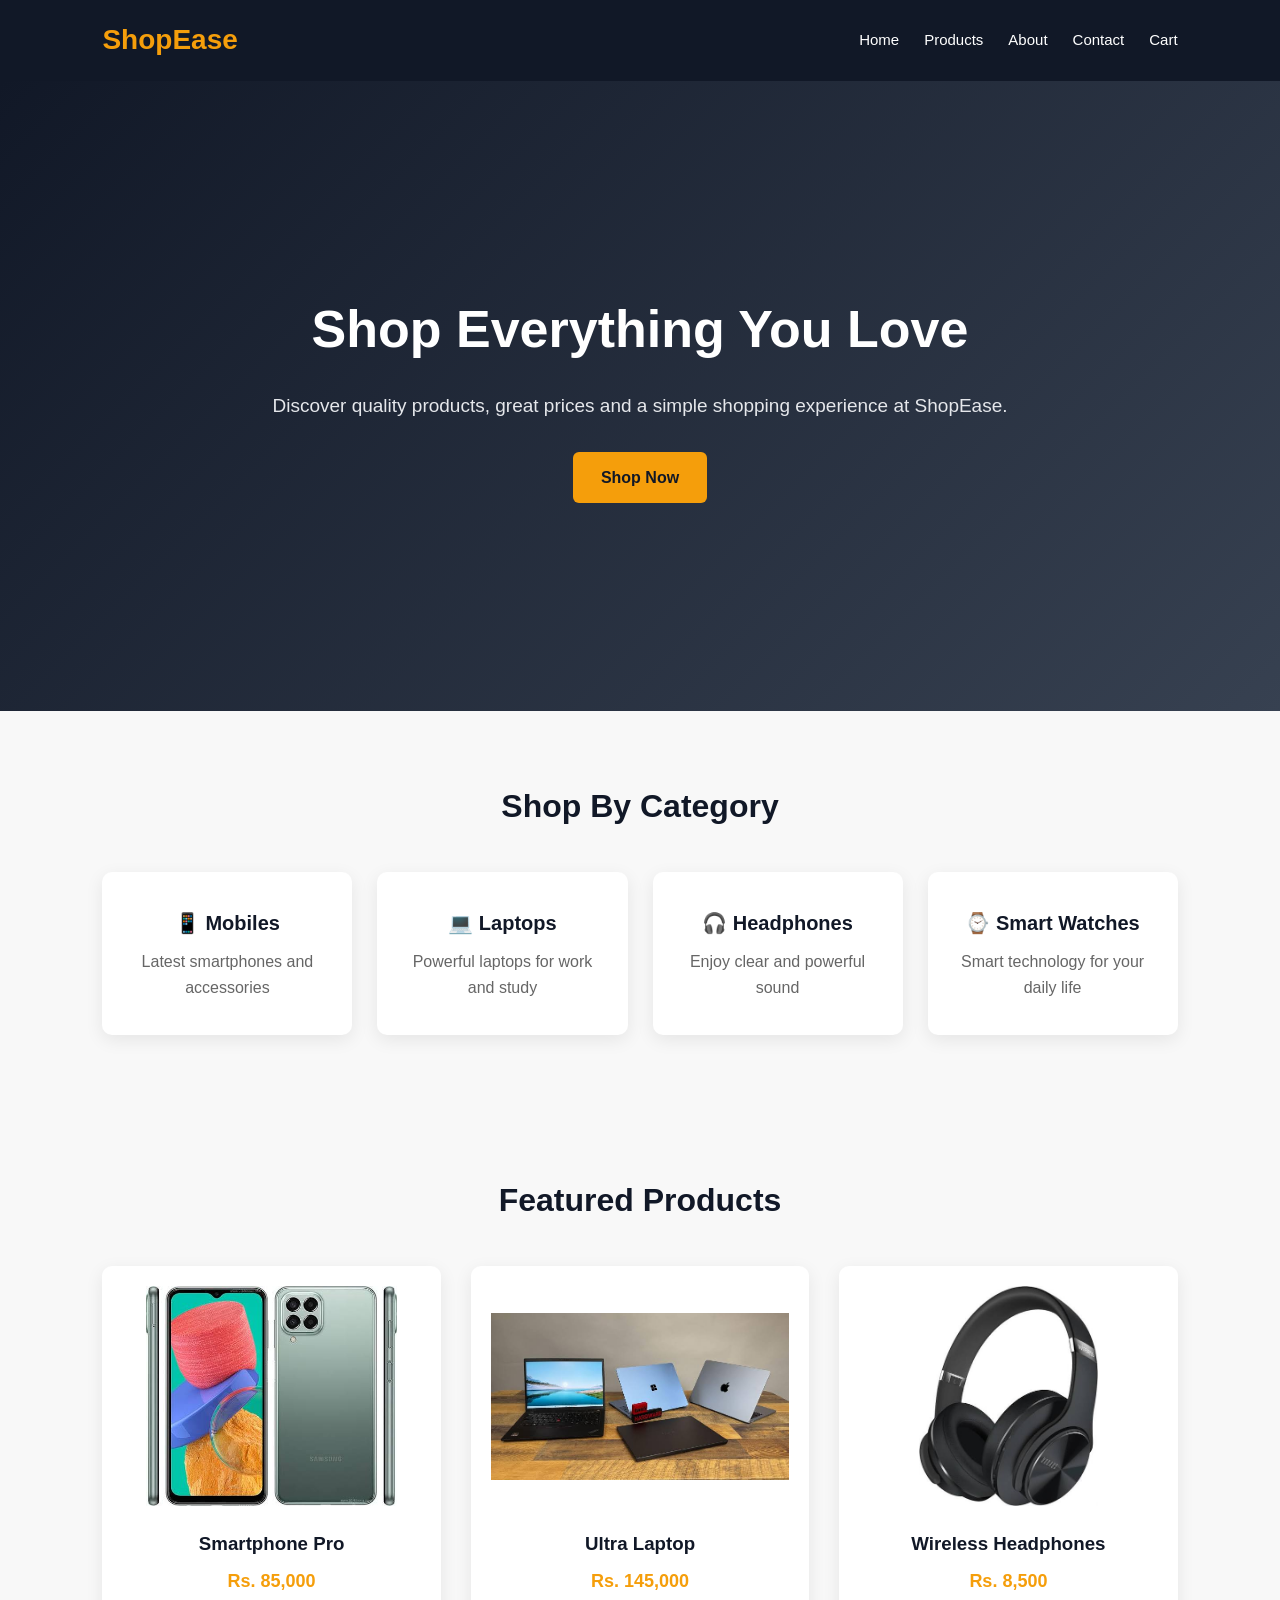
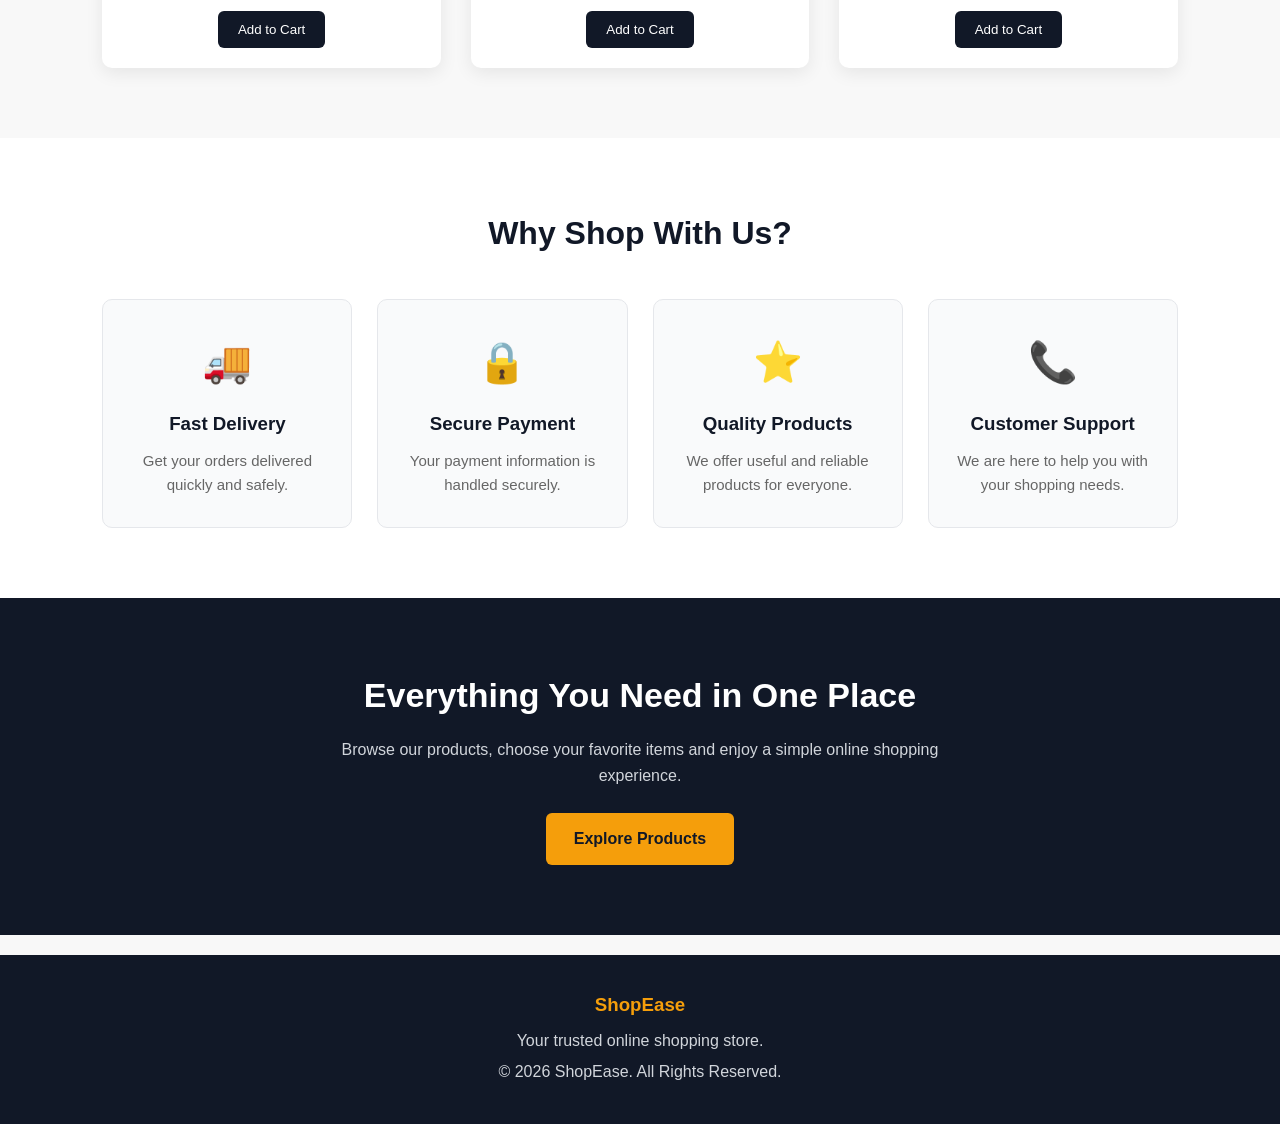
<file: index.html>
<!DOCTYPE html>
<html lang="en">
<head>
    <meta charset="UTF-8">
    <meta name="viewport" content="width=device-width, initial-scale=1.0">
    <title>ShopEase - Online Shopping</title>
    <link rel="stylesheet" href="style.css">
</head>

<body>

    <!-- Navigation -->
    <nav class="navbar">
        <h1>ShopEase</h1>

        <div class="nav-links">
            <a href="index.html">Home</a>
            <a href="products.html">Products</a>
            <a href="about.html">About</a>
            <a href="contact.html">Contact</a>
            <a href="cart.html">Cart</a>
        </div>
    </nav>


    <!-- Hero Section -->
    <section class="hero">
        <div class="hero-content">
            <h2>Shop Everything You Love</h2>

            <p>
                Discover quality products, great prices and a simple
                shopping experience at ShopEase.
            </p>

            <a href="products.html" class="btn">Shop Now</a>
        </div>
    </section>


    <!-- Shop By Category -->
    <section class="categories">
        <h2>Shop By Category</h2>

        <div class="category-grid">

            <div class="category-card" onclick="openCategory('mobile')">
                <h3>📱 Mobiles</h3>
                <p>Latest smartphones and accessories</p>
            </div>

            <div class="category-card" onclick="openCategory('laptop')">
                <h3>💻 Laptops</h3>
                <p>Powerful laptops for work and study</p>
            </div>

            <div class="category-card" onclick="openCategory('headphone')">
                <h3>🎧 Headphones</h3>
                <p>Enjoy clear and powerful sound</p>
            </div>

            <div class="category-card" onclick="openCategory('watch')">
                <h3>⌚ Smart Watches</h3>
                <p>Smart technology for your daily life</p>
            </div>

        </div>
    </section>


    <!-- Featured Products -->
    <section class="products">
        <h2>Featured Products</h2>

        <div class="product-grid">

            <div class="product-card">
                <img src="product_images/smartphone.jfif"
                     alt="Smartphone Pro">

                <h3>Smartphone Pro</h3>

                <p>Rs. 85,000</p>

                <button onclick="addToCart(
                    'Smartphone Pro',
                    85000,
                    'product_images/smartphone.jfif'
                )">
                    Add to Cart
                </button>
            </div>


            <div class="product-card">
                <img src="product_images/laptop.jfif"
                     alt="Ultra Laptop">

                <h3>Ultra Laptop</h3>

                <p>Rs. 145,000</p>

                <button onclick="addToCart(
                    'Ultra Laptop',
                    145000,
                    'product_images/laptop.jfif'
                )">
                    Add to Cart
                </button>
            </div>


            <div class="product-card">
                <img src="product_images/Headphone.jfif"
                     alt="Wireless Headphones">

                <h3>Wireless Headphones</h3>

                <p>Rs. 8,500</p>

                <button onclick="addToCart(
                    'Wireless Headphones',
                    8500,
                    'product_images/Headphone.jfif'
                )">
                    Add to Cart
                </button>
            </div>

        </div>
    </section>


    <!-- Why Shop With Us -->
    <section class="why-shop">
        <h2>Why Shop With Us?</h2>

        <div class="why-grid">

            <div class="why-card">
                <div class="why-icon">🚚</div>
                <h3>Fast Delivery</h3>
                <p>
                    Get your orders delivered quickly and safely.
                </p>
            </div>


            <div class="why-card">
                <div class="why-icon">🔒</div>
                <h3>Secure Payment</h3>
                <p>
                    Your payment information is handled securely.
                </p>
            </div>


            <div class="why-card">
                <div class="why-icon">⭐</div>
                <h3>Quality Products</h3>
                <p>
                    We offer useful and reliable products for everyone.
                </p>
            </div>


            <div class="why-card">
                <div class="why-icon">📞</div>
                <h3>Customer Support</h3>
                <p>
                    We are here to help you with your shopping needs.
                </p>
            </div>

        </div>
    </section>


    <!-- Simple Shopping Message -->
    <section class="shopping-message">
        <h2>Everything You Need in One Place</h2>

        <p>
            Browse our products, choose your favorite items and
            enjoy a simple online shopping experience.
        </p>

        <a href="products.html" class="btn">Explore Products</a>
    </section>


    <!-- Footer -->
    <footer>
        <h3>ShopEase</h3>

        <p>Your trusted online shopping store.</p>

        <p>© 2026 ShopEase. All Rights Reserved.</p>
    </footer>


    <script src="script.js"></script>

</body>
</html>
</file>
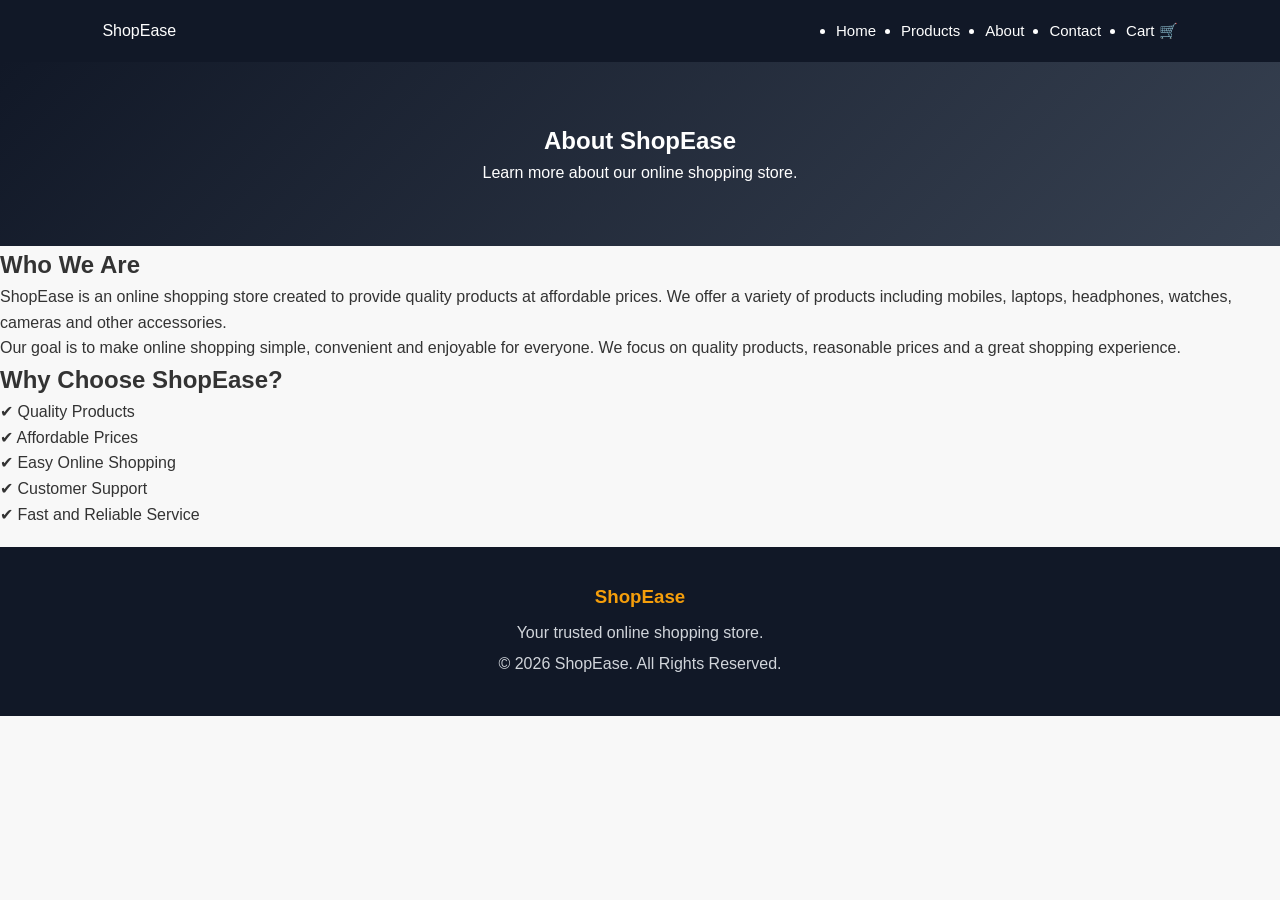
<file: about.html>
<!DOCTYPE html>
<html lang="en">
<head>
    <meta charset="UTF-8">
    <meta name="viewport" content="width=device-width, initial-scale=1.0">
    <title>ShopEase - About Us</title>
    <link rel="stylesheet" href="style.css">
</head>

<body>

    <!-- Navigation -->
    <header>
        <nav class="navbar">
            <div class="logo">ShopEase</div>

            <ul class="nav-links">
                <li><a href="index.html">Home</a></li>
                <li><a href="products.html">Products</a></li>
                <li><a href="about.html">About</a></li>
                <li><a href="contact.html">Contact</a></li>
                <li><a href="cart.html">Cart 🛒</a></li>
            </ul>
        </nav>
    </header>

    <!-- About Header -->
    <section class="page-header">
        <h1>About ShopEase</h1>
        <p>Learn more about our online shopping store.</p>
    </section>

    <!-- About Content -->
    <section class="about-store">

        <h2>Who We Are</h2>

        <p>
            ShopEase is an online shopping store created to provide
            quality products at affordable prices. We offer a variety
            of products including mobiles, laptops, headphones,
            watches, cameras and other accessories.
        </p>

        <p>
            Our goal is to make online shopping simple, convenient
            and enjoyable for everyone. We focus on quality products,
            reasonable prices and a great shopping experience.
        </p>

        <h2>Why Choose ShopEase?</h2>

        <p>
            ✔ Quality Products
        </p>

        <p>
            ✔ Affordable Prices
        </p>

        <p>
            ✔ Easy Online Shopping
        </p>

        <p>
            ✔ Customer Support
        </p>

        <p>
            ✔ Fast and Reliable Service
        </p>

    </section>

    <!-- Footer -->
    <footer>
        <h3>ShopEase</h3>
        <p>Your trusted online shopping store.</p>
        <p>© 2026 ShopEase. All Rights Reserved.</p>
    </footer>

</body>
</html>
</file>
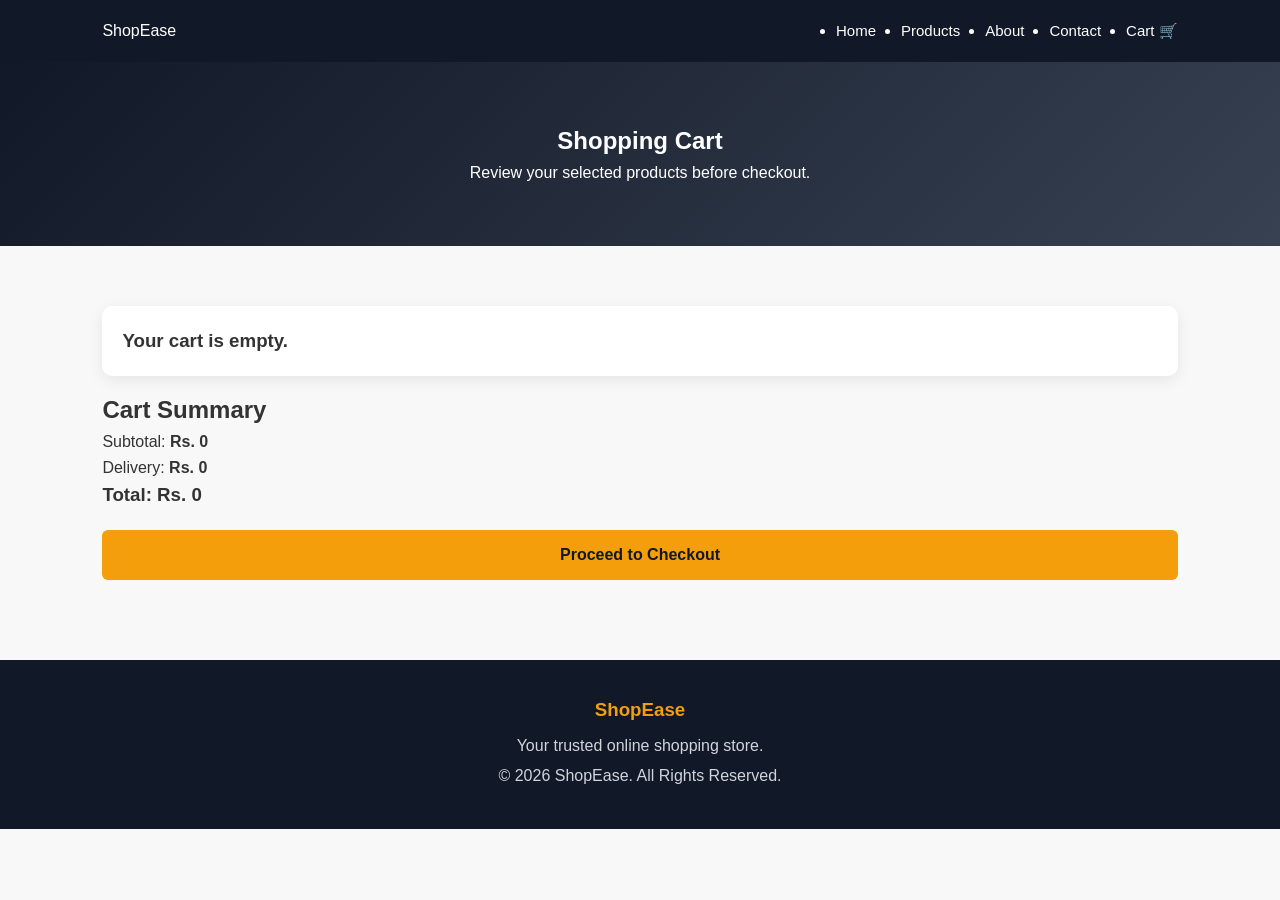
<file: cart.html>
<!DOCTYPE html>
<html lang="en">
<head>
    <meta charset="UTF-8">
    <meta name="viewport" content="width=device-width, initial-scale=1.0">
    <title>ShopEase - Shopping Cart</title>
    <link rel="stylesheet" href="style.css">
</head>

<body>

    <!-- Navigation -->
    <header>
        <nav class="navbar">
            <div class="logo">ShopEase</div>

            <ul class="nav-links">
                <li><a href="index.html">Home</a></li>
                <li><a href="products.html">Products</a></li>
                <li><a href="about.html">About</a></li>
                <li><a href="contact.html">Contact</a></li>
                <li><a href="cart.html">Cart 🛒</a></li>
            </ul>
        </nav>
    </header>

    <!-- Cart Header -->
    <section class="page-header">
        <h1>Shopping Cart</h1>
        <p>Review your selected products before checkout.</p>
    </section>

    <!-- Cart Section -->
    <section class="cart-section">

        <div id="cart-items"></div>

        <!-- Cart Total -->
        <div class="cart-total">

            <h2>Cart Summary</h2>

            <p>
                Subtotal:
                <strong id="subtotal">Rs. 0</strong>
            </p>

            <p>
                Delivery:
                <strong id="delivery">Rs. 500</strong>
            </p>

            <h3>
                Total:
                <span id="total">Rs. 500</span>
            </h3>

            <a href="checkout.html" class="checkout-btn">
                Proceed to Checkout
            </a>

        </div>

    </section>

    <!-- Footer -->
    <footer>
        <h3>ShopEase</h3>
        <p>Your trusted online shopping store.</p>
        <p>© 2026 ShopEase. All Rights Reserved.</p>
    </footer>

    <!-- JavaScript -->
    <script src="script.js"></script>

</body>
</html>
</file>
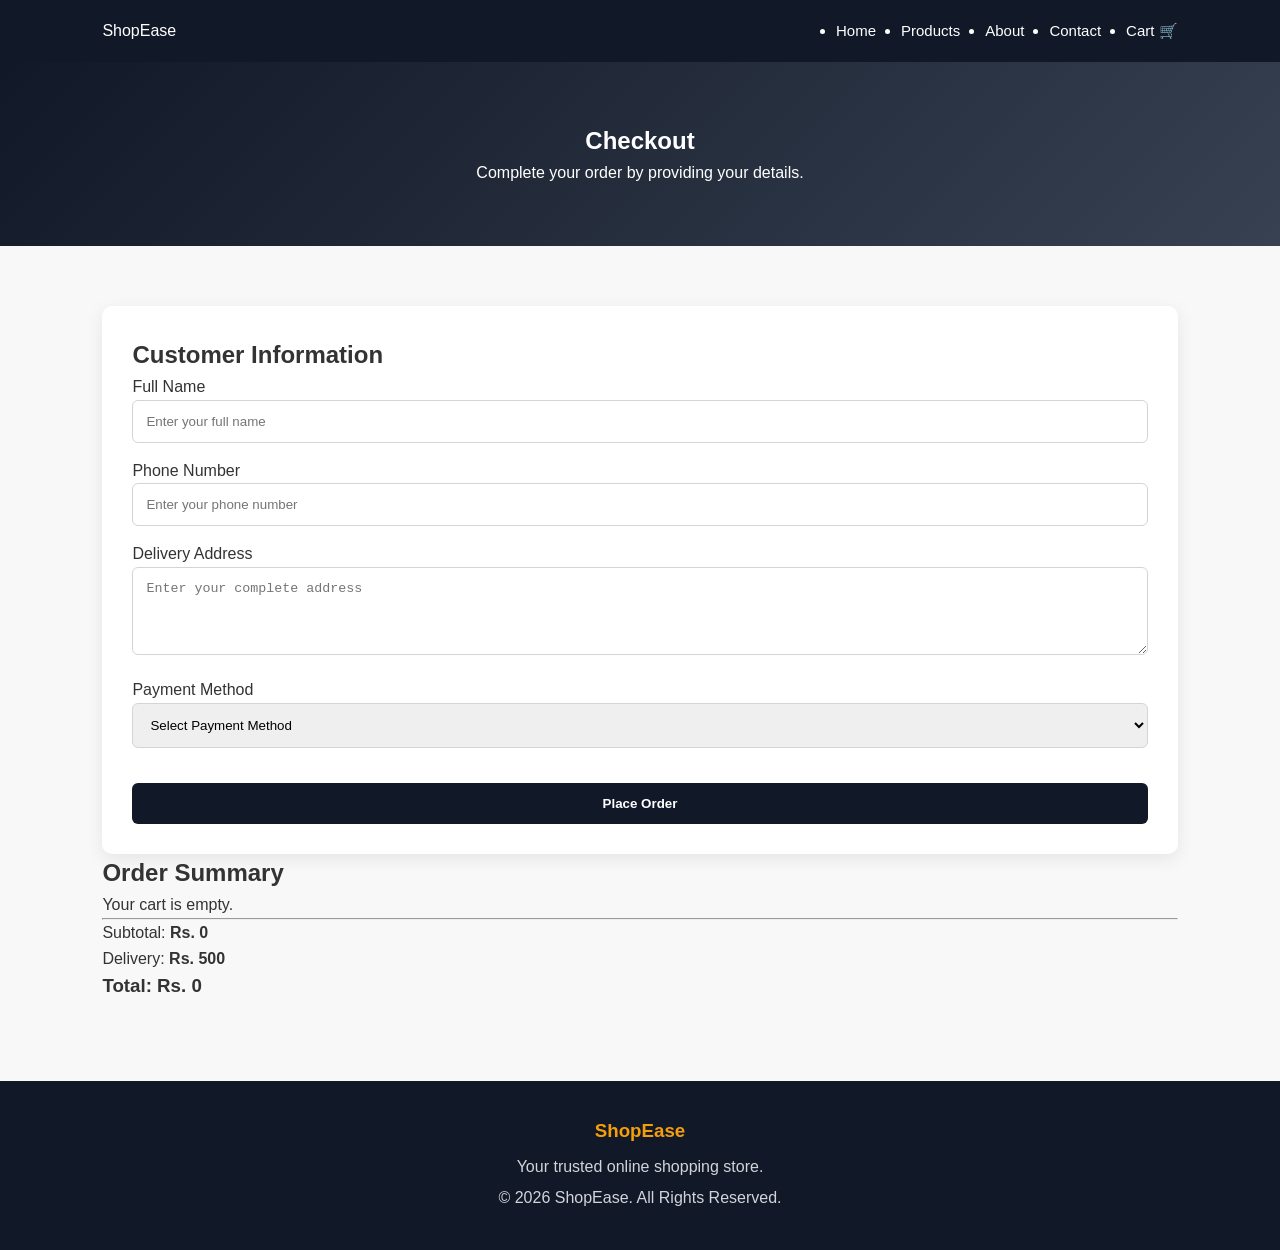
<file: checkout.html>
<!DOCTYPE html>
<html lang="en">
<head>
    <meta charset="UTF-8">
    <meta name="viewport" content="width=device-width, initial-scale=1.0">
    <title>ShopEase - Checkout</title>
    <link rel="stylesheet" href="style.css">
</head>

<body>

    <!-- Navigation -->
    <header>
        <nav class="navbar">
            <div class="logo">ShopEase</div>

            <ul class="nav-links">
                <li><a href="index.html">Home</a></li>
                <li><a href="products.html">Products</a></li>
                <li><a href="about.html">About</a></li>
                <li><a href="contact.html">Contact</a></li>
                <li><a href="cart.html">Cart 🛒</a></li>
            </ul>
        </nav>
    </header>

    <!-- Checkout Header -->
    <section class="page-header">
        <h1>Checkout</h1>
        <p>Complete your order by providing your details.</p>
    </section>

    <!-- Checkout Section -->
    <section class="checkout-section">

        <!-- Customer Information -->
        <div class="checkout-form">

            <h2>Customer Information</h2>

            <form onsubmit="placeOrder(event)">

                <label for="name">Full Name</label>
                <input type="text" id="name" placeholder="Enter your full name" required>

                <label for="phone">Phone Number</label>
                <input type="tel" id="phone" placeholder="Enter your phone number" required>

                <label for="address">Delivery Address</label>
                <textarea id="address" rows="4" placeholder="Enter your complete address" required></textarea>

                <label for="payment">Payment Method</label>

                <select id="payment" required>
                    <option value="">Select Payment Method</option>
                    <option value="Cash on Delivery">Cash on Delivery</option>
                    <option value="Bank Transfer">Bank Transfer</option>
                </select>

                <button type="submit" class="checkout-btn">
                    Place Order
                </button>

            </form>

        </div>

        <!-- Order Summary -->
        <div class="checkout-summary">

            <h2>Order Summary</h2>

            <div id="checkout-items"></div>

            <hr>

            <p>Subtotal: <strong id="checkout-subtotal">Rs. 0</strong></p>

            <p>Delivery: <strong>Rs. 500</strong></p>

            <h3>Total: <span id="checkout-total">Rs. 500</span></h3>

        </div>

    </section>

    <!-- Footer -->
    <footer>
        <h3>ShopEase</h3>
        <p>Your trusted online shopping store.</p>
        <p>© 2026 ShopEase. All Rights Reserved.</p>
    </footer>

    <!-- JavaScript -->
    <script src="script.js"></script>

</body>
</html>
</file>
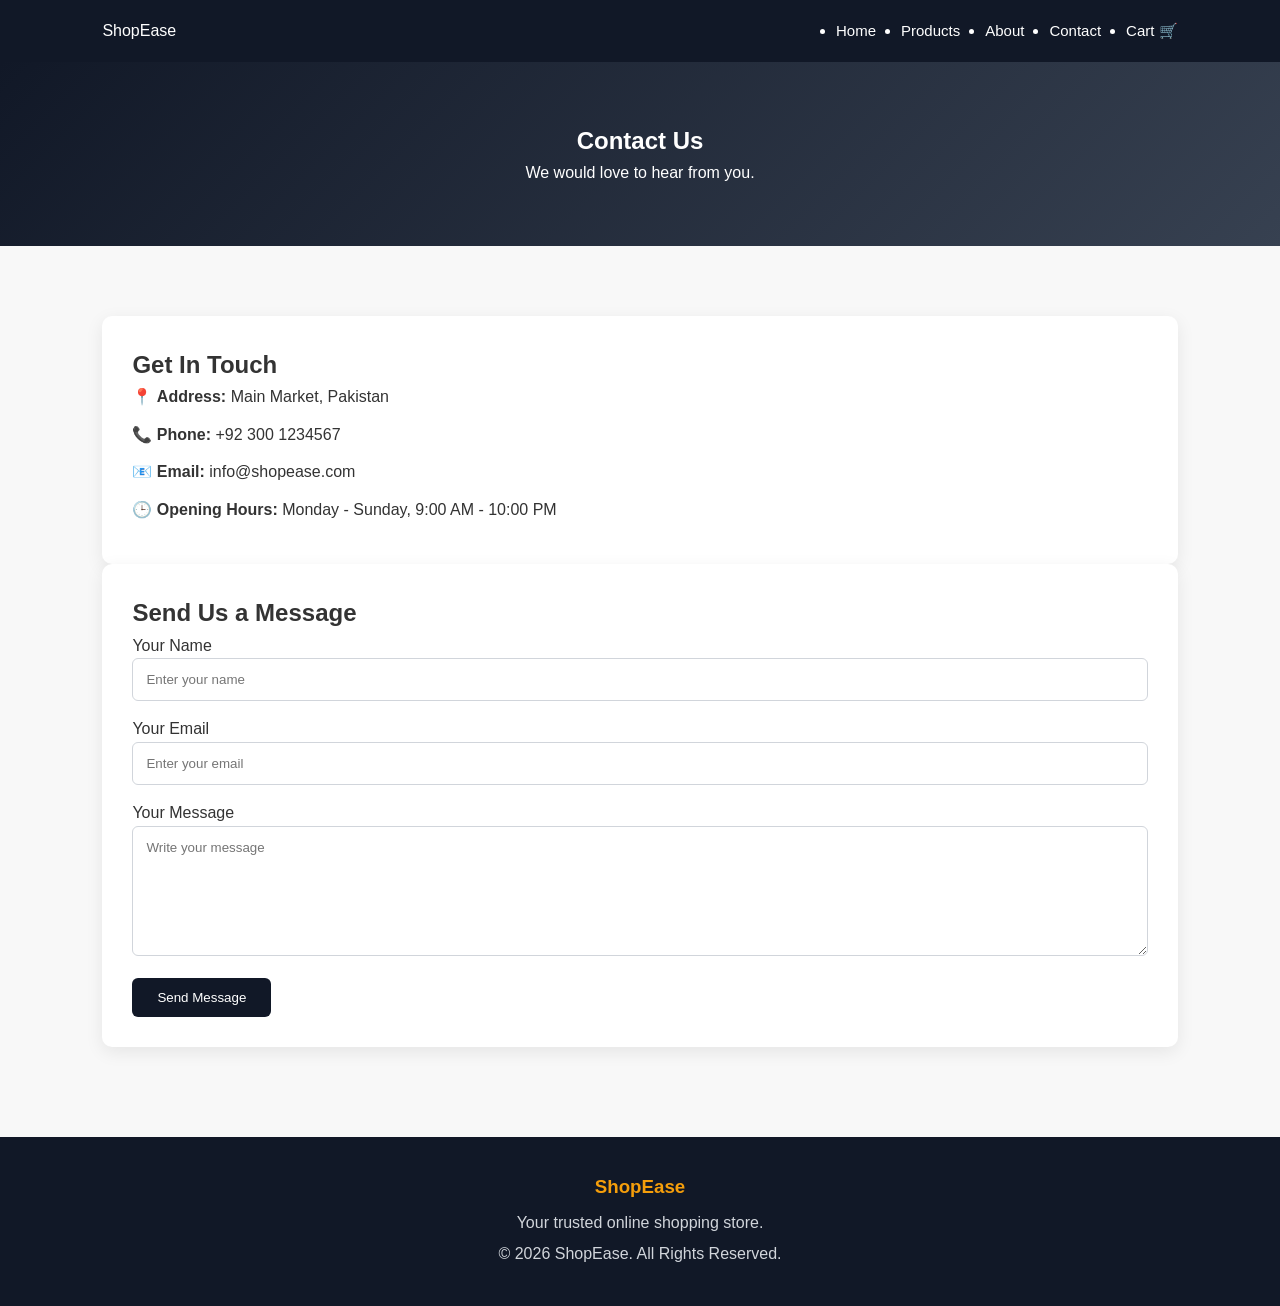
<file: contact.html>
<!DOCTYPE html>
<html lang="en">
<head>
    <meta charset="UTF-8">
    <meta name="viewport" content="width=device-width, initial-scale=1.0">
    <title>ShopEase - Contact Us</title>
    <link rel="stylesheet" href="style.css">
</head>

<body>

    <!-- Navigation -->
    <header>
        <nav class="navbar">
            <div class="logo">ShopEase</div>

            <ul class="nav-links">
                <li><a href="index.html">Home</a></li>
                <li><a href="products.html">Products</a></li>
                <li><a href="about.html">About</a></li>
                <li><a href="contact.html">Contact</a></li>
                <li><a href="cart.html">Cart 🛒</a></li>
            </ul>
        </nav>
    </header>

    <!-- Contact Header -->
    <section class="page-header">
        <h1>Contact Us</h1>
        <p>We would love to hear from you.</p>
    </section>

    <!-- Contact Section -->
    <section class="contact-section">

        <div class="contact-info">

            <h2>Get In Touch</h2>

            <p>📍 <strong>Address:</strong> Main Market, Pakistan</p>

            <p>📞 <strong>Phone:</strong> +92 300 1234567</p>

            <p>📧 <strong>Email:</strong> info@shopease.com</p>

            <p>🕒 <strong>Opening Hours:</strong> Monday - Sunday, 9:00 AM - 10:00 PM</p>

        </div>

        <!-- Contact Form -->
        <div class="contact-form">

            <h2>Send Us a Message</h2>

            <form>

                <label for="name">Your Name</label>
                <input type="text" id="name" placeholder="Enter your name">

                <label for="email">Your Email</label>
                <input type="email" id="email" placeholder="Enter your email">

                <label for="message">Your Message</label>
                <textarea id="message" rows="6" placeholder="Write your message"></textarea>

                <button type="submit">Send Message</button>

            </form>

        </div>

    </section>

    <!-- Footer -->
    <footer>
        <h3>ShopEase</h3>
        <p>Your trusted online shopping store.</p>
        <p>© 2026 ShopEase. All Rights Reserved.</p>
    </footer>

</body>
</html>
</file>
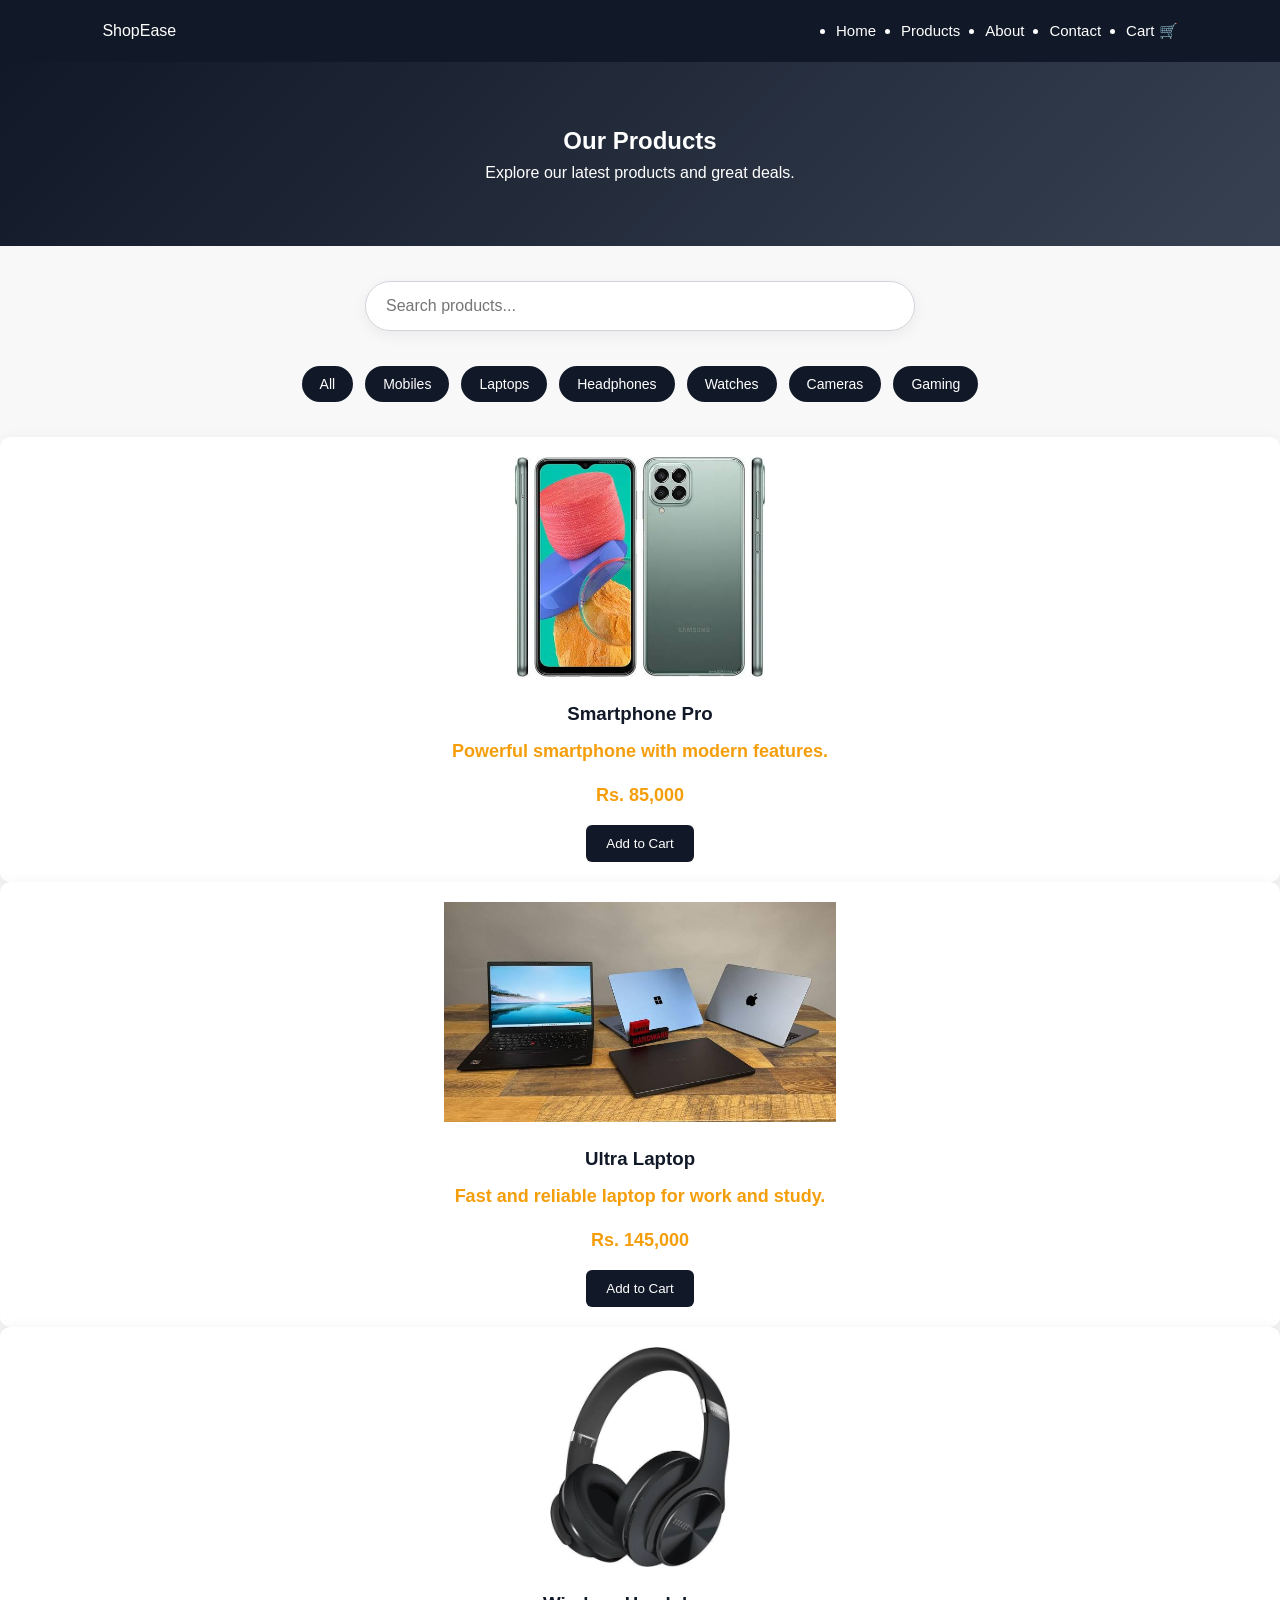
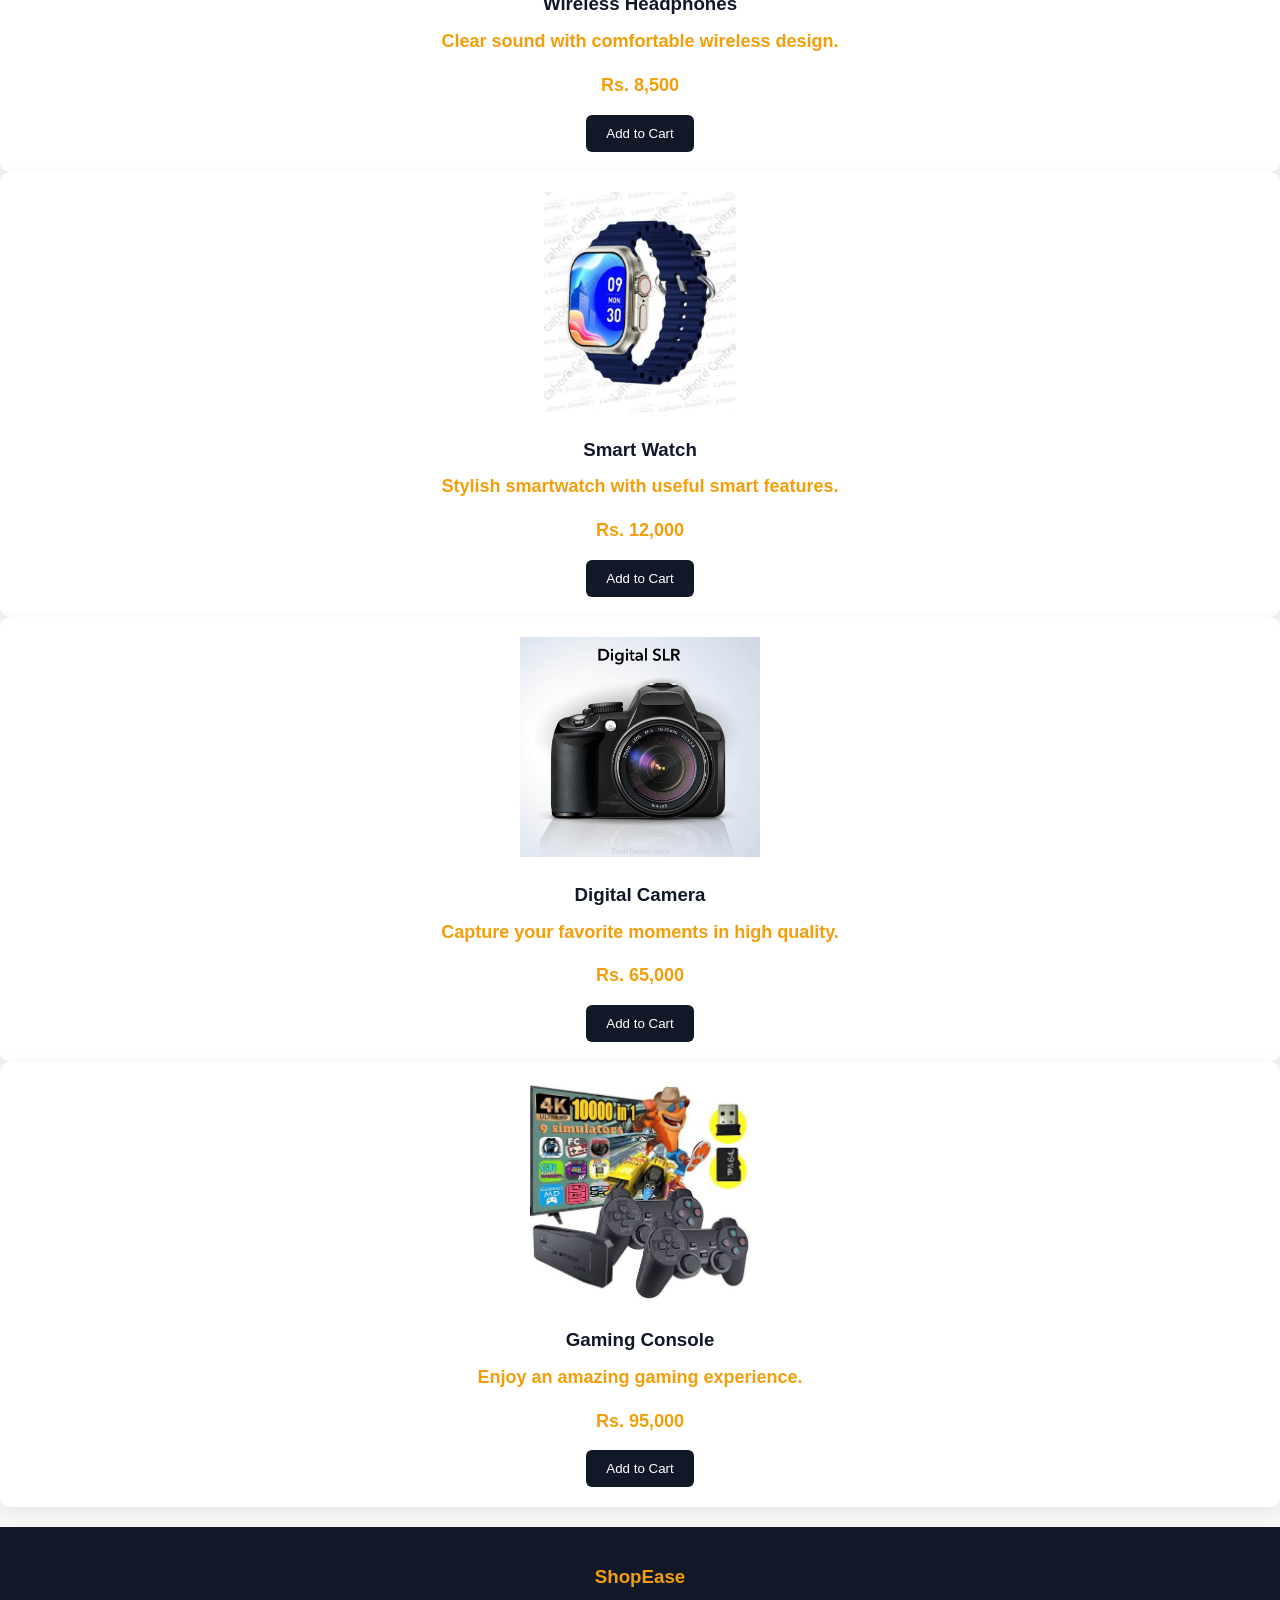
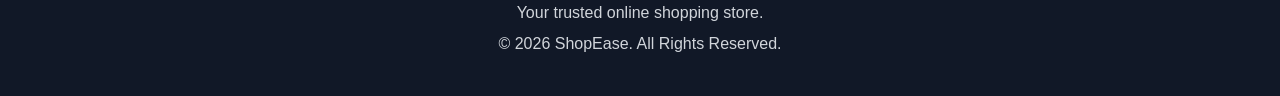
<file: products.html>
<!DOCTYPE html>
<html lang="en">

<head>
    <meta charset="UTF-8">
    <meta name="viewport" content="width=device-width, initial-scale=1.0">

    <title>ShopEase - Products</title>

    <link rel="stylesheet" href="style.css">
</head>

<body>

    <!-- Navigation -->
    <header>

        <nav class="navbar">

            <div class="logo">
                ShopEase
            </div>

            <ul class="nav-links">

                <li>
                    <a href="index.html">Home</a>
                </li>

                <li>
                    <a href="products.html">Products</a>
                </li>

                <li>
                    <a href="about.html">About</a>
                </li>

                <li>
                    <a href="contact.html">Contact</a>
                </li>

                <li>
                    <a href="cart.html">Cart 🛒</a>
                </li>

            </ul>

        </nav>

    </header>


    <!-- Products Header -->
    <section class="page-header">

        <h1>Our Products</h1>

        <p>
            Explore our latest products and great deals.
        </p>

    </section>


    <!-- Search -->
    <section class="search-section">

        <input
            type="text"
            id="searchInput"
            placeholder="Search products..."
            onkeyup="searchProducts()"
        >

    </section>


    <!-- Category Filter -->
    <section class="category-filter">

        <button onclick="filterProducts('all')">
            All
        </button>

        <button onclick="filterProducts('mobile')">
            Mobiles
        </button>

        <button onclick="filterProducts('laptop')">
            Laptops
        </button>

        <button onclick="filterProducts('headphone')">
            Headphones
        </button>

        <button onclick="filterProducts('watch')">
            Watches
        </button>

        <button onclick="filterProducts('camera')">
            Cameras
        </button>

        <button onclick="filterProducts('gaming')">
            Gaming
        </button>

    </section>


    <!-- Products -->
    <section class="featured">

        <div class="product-container">


            <!-- Smartphone -->
            <div class="product-card" data-category="mobile">

                <div class="product-image">

                    <img
                        src="product_images/smartphone.jfif"
                        alt="Smartphone Pro"
                    >

                </div>

                <h3>
                    Smartphone Pro
                </h3>

                <p>
                    Powerful smartphone with modern features.
                </p>

                <p class="price">
                    Rs. 85,000
                </p>

                <button
                    onclick="addToCart(
                        'Smartphone Pro',
                        85000,
                        'product_images/smartphone.jfif'
                    )"
                >
                    Add to Cart
                </button>

            </div>


            <!-- Laptop -->
            <div class="product-card" data-category="laptop">

                <div class="product-image">

                    <img
                        src="product_images/laptop.jfif"
                        alt="Ultra Laptop"
                    >

                </div>

                <h3>
                    Ultra Laptop
                </h3>

                <p>
                    Fast and reliable laptop for work and study.
                </p>

                <p class="price">
                    Rs. 145,000
                </p>

                <button
                    onclick="addToCart(
                        'Ultra Laptop',
                        145000,
                        'product_images/laptop.jfif'
                    )"
                >
                    Add to Cart
                </button>

            </div>


            <!-- Headphones -->
            <div class="product-card" data-category="headphone">

                <div class="product-image">

                    <img
                        src="product_images/Headphone.jfif"
                        alt="Wireless Headphones"
                    >

                </div>

                <h3>
                    Wireless Headphones
                </h3>

                <p>
                    Clear sound with comfortable wireless design.
                </p>

                <p class="price">
                    Rs. 8,500
                </p>

                <button
                    onclick="addToCart(
                        'Wireless Headphones',
                        8500,
                        'product_images/Headphone.jfif'
                    )"
                >
                    Add to Cart
                </button>

            </div>


            <!-- Smart Watch -->
            <div class="product-card" data-category="watch">

                <div class="product-image">

                    <img
                        src="product_images/SmartWatch.jfif"
                        alt="Smart Watch"
                    >

                </div>

                <h3>
                    Smart Watch
                </h3>

                <p>
                    Stylish smartwatch with useful smart features.
                </p>

                <p class="price">
                    Rs. 12,000
                </p>

                <button
                    onclick="addToCart(
                        'Smart Watch',
                        12000,
                        'product_images/SmartWatch.jfif'
                    )"
                >
                    Add to Cart
                </button>

            </div>


            <!-- Digital Camera -->
            <div class="product-card" data-category="camera">

                <div class="product-image">

                    <img
                        src="product_images/digital_camera_834.jpg"
                        alt="Digital Camera"
                    >

                </div>

                <h3>
                    Digital Camera
                </h3>

                <p>
                    Capture your favorite moments in high quality.
                </p>

                <p class="price">
                    Rs. 65,000
                </p>

                <button
                    onclick="addToCart(
                        'Digital Camera',
                        65000,
                        'product_images/digital_camera_834.jpg'
                    )"
                >
                    Add to Cart
                </button>

            </div>


            <!-- Gaming Console -->
            <div class="product-card" data-category="gaming">

                <div class="product-image">

                    <img
                        src="product_images/gaming console.jfif"
                        alt="Gaming Console"
                    >

                </div>

                <h3>
                    Gaming Console
                </h3>

                <p>
                    Enjoy an amazing gaming experience.
                </p>

                <p class="price">
                    Rs. 95,000
                </p>

                <button
                    onclick="addToCart(
                        'Gaming Console',
                        95000,
                        'product_images/gaming console.jfif'
                    )"
                >
                    Add to Cart
                </button>

            </div>


        </div>

    </section>


    <!-- Footer -->
    <footer>

        <h3>
            ShopEase
        </h3>

        <p>
            Your trusted online shopping store.
        </p>

        <p>
            © 2026 ShopEase. All Rights Reserved.
        </p>

    </footer>


    <!-- JavaScript -->
    <script src="script.js"></script>

</body>

</html>
</file>
<file: style.css>
* {
    margin: 0;
    padding: 0;
    box-sizing: border-box;
}

body {
    font-family: Arial, sans-serif;
    color: #333;
    background: #f8f8f8;
    line-height: 1.6;
}

/* Navigation */
.navbar {
    background: #111827;
    color: white;
    padding: 18px 8%;
    display: flex;
    justify-content: space-between;
    align-items: center;
    position: sticky;
    top: 0;
    z-index: 1000;
}

.navbar h1 {
    color: #f59e0b;
    font-size: 28px;
}

.nav-links {
    display: flex;
    gap: 25px;
}

.nav-links a {
    color: white;
    text-decoration: none;
    font-size: 15px;
    transition: 0.3s;
}

.nav-links a:hover {
    color: #f59e0b;
}


/* Hero Section */
.hero {
    min-height: 70vh;
    display: flex;
    justify-content: center;
    align-items: center;
    text-align: center;
    padding: 60px 20px;
    background: linear-gradient(135deg, #111827, #374151);
    color: white;
}

.hero-content {
    max-width: 750px;
}

.hero h2 {
    font-size: 52px;
    margin-bottom: 20px;
}

.hero p {
    font-size: 19px;
    margin-bottom: 30px;
    color: #e5e7eb;
}

.btn {
    display: inline-block;
    background: #f59e0b;
    color: #111827;
    text-decoration: none;
    padding: 13px 28px;
    border-radius: 6px;
    font-weight: bold;
    transition: 0.3s;
}

.btn:hover {
    background: #d97706;
    color: white;
    transform: translateY(-2px);
}


/* Common Section */
.categories,
.products,
.why-shop {
    padding: 70px 8%;
}

.categories h2,
.products h2,
.why-shop h2 {
    text-align: center;
    font-size: 32px;
    margin-bottom: 40px;
    color: #111827;
}


/* Category Cards */
.category-grid {
    display: grid;
    grid-template-columns: repeat(4, 1fr);
    gap: 25px;
}

.category-card {
    background: white;
    padding: 35px 20px;
    text-align: center;
    border-radius: 10px;
    cursor: pointer;
    box-shadow: 0 5px 18px rgba(0, 0, 0, 0.08);
    transition: 0.3s;
}

.category-card:hover {
    transform: translateY(-8px);
    box-shadow: 0 12px 30px rgba(0, 0, 0, 0.15);
}

.category-card h3 {
    color: #111827;
    margin-bottom: 10px;
    font-size: 20px;
}

.category-card p {
    color: #666;
}


/* Products */
.product-grid {
    display: grid;
    grid-template-columns: repeat(3, 1fr);
    gap: 30px;
}

.product-card {
    background: white;
    padding: 20px;
    border-radius: 10px;
    text-align: center;
    box-shadow: 0 5px 18px rgba(0, 0, 0, 0.08);
    transition: 0.3s;
}

.product-card:hover {
    transform: translateY(-8px);
    box-shadow: 0 12px 30px rgba(0, 0, 0, 0.15);
}

.product-card img {
    width: 100%;
    height: 220px;
    object-fit: contain;
    margin-bottom: 15px;
}

.product-card h3 {
    margin-bottom: 8px;
    color: #111827;
}

.product-card p {
    font-size: 18px;
    font-weight: bold;
    color: #f59e0b;
    margin-bottom: 15px;
}

.product-card button {
    border: none;
    background: #111827;
    color: white;
    padding: 11px 20px;
    border-radius: 6px;
    cursor: pointer;
    transition: 0.3s;
}

.product-card button:hover {
    background: #f59e0b;
    color: #111827;
}


/* Why Shop With Us */
.why-shop {
    background: white;
}

.why-grid {
    display: grid;
    grid-template-columns: repeat(4, 1fr);
    gap: 25px;
}

.why-card {
    text-align: center;
    padding: 30px 20px;
    background: #f9fafb;
    border-radius: 10px;
    border: 1px solid #e5e7eb;
    transition: 0.3s;
}

.why-card:hover {
    transform: translateY(-6px);
    box-shadow: 0 10px 25px rgba(0, 0, 0, 0.1);
}

.why-icon {
    font-size: 40px;
    margin-bottom: 15px;
}

.why-card h3 {
    color: #111827;
    margin-bottom: 10px;
}

.why-card p {
    color: #666;
    font-size: 15px;
}


/* Shopping Message */
.shopping-message {
    padding: 70px 20px;
    text-align: center;
    background: #111827;
    color: white;
}

.shopping-message h2 {
    font-size: 34px;
    margin-bottom: 15px;
}

.shopping-message p {
    max-width: 650px;
    margin: 0 auto 25px;
    color: #d1d5db;
}


/* Page Header */
.page-header {
    background: linear-gradient(135deg, #111827, #374151);
    color: white;
    text-align: center;
    padding: 60px 20px;
}

.page-header h2 {
    font-size: 40px;
}


/* Search Section */
.search-section {
    padding: 35px 20px 15px;
    text-align: center;
    background: #f8f8f8;
}

.search-section input {
    width: 100%;
    max-width: 550px;
    padding: 15px 20px;
    border: 1px solid #d1d5db;
    border-radius: 30px;
    font-size: 16px;
    outline: none;
    background: white;
    box-shadow: 0 4px 15px rgba(0, 0, 0, 0.06);
    transition: 0.3s;
}

.search-section input:focus {
    border-color: #f59e0b;
    box-shadow: 0 4px 18px rgba(245, 158, 11, 0.2);
}


/* Category Filter */
.category-filter {
    display: flex;
    justify-content: center;
    align-items: center;
    gap: 12px;
    flex-wrap: wrap;
    padding: 20px 20px 35px;
    background: #f8f8f8;
}

.category-filter button {
    border: none;
    background: #111827;
    color: white;
    padding: 10px 18px;
    border-radius: 20px;
    cursor: pointer;
    font-size: 14px;
    transition: 0.3s;
}

.category-filter button:hover {
    background: #f59e0b;
    color: #111827;
}


/* About Page */
.about-section {
    padding: 70px 8%;
    background: white;
}

.about-section h2 {
    text-align: center;
    margin-bottom: 25px;
    color: #111827;
}

.about-section p {
    max-width: 850px;
    margin: 0 auto 20px;
    text-align: center;
    color: #555;
}

.about-section ul {
    max-width: 700px;
    margin: 25px auto;
    padding-left: 25px;
}

.about-section li {
    margin-bottom: 12px;
}


/* Contact Page */
.contact-section {
    padding: 70px 8%;
}

.contact-container {
    display: grid;
    grid-template-columns: 1fr 1fr;
    gap: 40px;
}

.contact-info,
.contact-form {
    background: white;
    padding: 30px;
    border-radius: 10px;
    box-shadow: 0 5px 18px rgba(0, 0, 0, 0.08);
}

.contact-info h3,
.contact-form h3 {
    margin-bottom: 20px;
    color: #111827;
}

.contact-info p {
    margin-bottom: 12px;
}

.contact-form input,
.contact-form textarea {
    width: 100%;
    padding: 13px;
    margin-bottom: 15px;
    border: 1px solid #d1d5db;
    border-radius: 6px;
    font-family: Arial, sans-serif;
    outline: none;
}

.contact-form textarea {
    min-height: 130px;
    resize: vertical;
}

.contact-form input:focus,
.contact-form textarea:focus {
    border-color: #f59e0b;
}

.contact-form button {
    border: none;
    background: #111827;
    color: white;
    padding: 12px 25px;
    border-radius: 6px;
    cursor: pointer;
    transition: 0.3s;
}

.contact-form button:hover {
    background: #f59e0b;
    color: #111827;
}


/* Cart */
.cart-section {
    padding: 60px 8%;
}

.cart-item {
    background: white;
    padding: 20px;
    margin-bottom: 15px;
    border-radius: 10px;
    display: flex;
    align-items: center;
    gap: 20px;
    box-shadow: 0 4px 15px rgba(0, 0, 0, 0.08);
}

.cart-product-image {
    width: 100px;
    height: 100px;
    background: #f9fafb;
    border-radius: 8px;
    overflow: hidden;
}

.cart-product-info {
    flex: 1;
}

.cart-product-info h3 {
    margin-bottom: 8px;
}

.quantity {
    display: flex;
    align-items: center;
    gap: 10px;
}

.quantity button {
    border: none;
    background: #111827;
    color: white;
    width: 30px;
    height: 30px;
    border-radius: 5px;
    cursor: pointer;
}

.remove-btn {
    border: none;
    background: #dc2626;
    color: white;
    padding: 8px 12px;
    border-radius: 5px;
    cursor: pointer;
}

.cart-summary {
    background: white;
    padding: 25px;
    border-radius: 10px;
    max-width: 450px;
    margin-left: auto;
    box-shadow: 0 4px 15px rgba(0, 0, 0, 0.08);
}

.cart-summary p {
    display: flex;
    justify-content: space-between;
    margin-bottom: 12px;
}

.cart-summary .total {
    font-size: 20px;
    font-weight: bold;
    border-top: 1px solid #ddd;
    padding-top: 15px;
}

.checkout-btn {
    display: block;
    text-align: center;
    background: #f59e0b;
    color: #111827;
    padding: 12px;
    text-decoration: none;
    border-radius: 6px;
    margin-top: 20px;
    font-weight: bold;
}


/* Checkout */
.checkout-section {
    padding: 60px 8%;
}

.checkout-container {
    display: grid;
    grid-template-columns: 1fr 1fr;
    gap: 40px;
}

.checkout-form,
.order-summary {
    background: white;
    padding: 30px;
    border-radius: 10px;
    box-shadow: 0 5px 18px rgba(0, 0, 0, 0.08);
}

.checkout-form input,
.checkout-form select,
.checkout-form textarea {
    width: 100%;
    padding: 13px;
    margin-bottom: 15px;
    border: 1px solid #d1d5db;
    border-radius: 6px;
}

.checkout-form button {
    width: 100%;
    border: none;
    background: #111827;
    color: white;
    padding: 13px;
    border-radius: 6px;
    cursor: pointer;
}

.checkout-form button:hover {
    background: #f59e0b;
    color: #111827;
}

.checkout-product {
    display: flex;
    gap: 15px;
    padding: 15px 0;
    border-bottom: 1px solid #eee;
}

.checkout-product img {
    width: 75px;
    height: 75px;
    object-fit: contain;
    background: #f9fafb;
    border-radius: 6px;
}

.checkout-product-info {
    flex: 1;
}

.checkout-total {
    margin-top: 20px;
    padding-top: 15px;
    border-top: 1px solid #ddd;
    font-size: 20px;
    font-weight: bold;
}


/* Footer */
footer {
    background: #111827;
    color: white;
    text-align: center;
    padding: 35px 20px;
    margin-top: 20px;
}

footer h3 {
    color: #f59e0b;
    margin-bottom: 8px;
}

footer p {
    color: #d1d5db;
    margin-bottom: 5px;
}


/* Mobile Responsive */
@media (max-width: 900px) {

    .category-grid {
        grid-template-columns: repeat(2, 1fr);
    }

    .product-grid {
        grid-template-columns: repeat(2, 1fr);
    }

    .why-grid {
        grid-template-columns: repeat(2, 1fr);
    }

    .contact-container,
    .checkout-container {
        grid-template-columns: 1fr;
    }

    .hero h2 {
        font-size: 42px;
    }
}


@media (max-width: 600px) {

    .navbar {
        flex-direction: column;
        gap: 15px;
        padding: 15px 5%;
    }

    .nav-links {
        gap: 12px;
        flex-wrap: wrap;
        justify-content: center;
    }

    .nav-links a {
        font-size: 13px;
    }

    .hero {
        min-height: 60vh;
    }

    .hero h2 {
        font-size: 34px;
    }

    .hero p {
        font-size: 16px;
    }

    .categories,
    .products,
    .why-shop,
    .contact-section,
    .checkout-section,
    .cart-section {
        padding: 50px 5%;
    }

    .category-grid,
    .product-grid,
    .why-grid {
        grid-template-columns: 1fr;
    }

    .page-header h2 {
        font-size: 32px;
    }

    .cart-item {
        flex-direction: column;
        text-align: center;
    }

    .cart-product-info {
        width: 100%;
    }

    .shopping-message h2 {
        font-size: 28px;
    }
}
</file>
